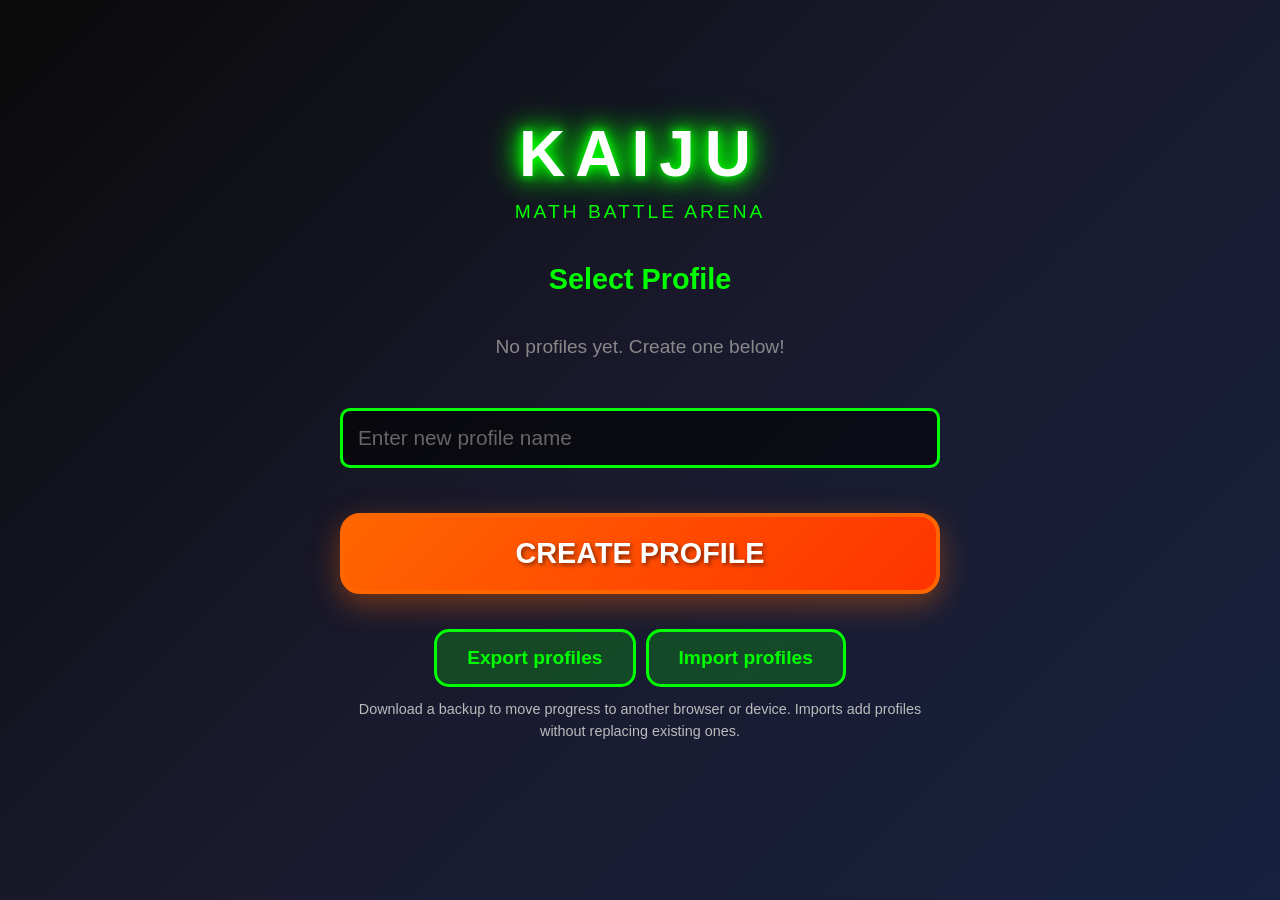
<file: index.html>
<!DOCTYPE html>
<html lang="en">
<head>
    <meta charset="UTF-8">
    <meta name="viewport" content="width=device-width, initial-scale=1.0, viewport-fit=cover">
    <title>KAIJU - Math Battle Arena</title>
    <link rel="stylesheet" href="css/styles.css">
    <link rel="stylesheet" href="css/enhancements.css">
</head>
<body>
    <div id="storage-notice" role="status" hidden></div>
    <!-- Profile Selection Screen -->
    <div id="profile-screen" class="screen active">
        <div class="profile-select-container">
            <h1 class="game-title">KAIJU</h1>
            <p class="subtitle" data-i18n="subtitle">MATH BATTLE ARENA</p>

            <div class="profile-selection">
                <h2 data-i18n="selectProfile">Select Profile</h2>
                <div id="profile-list" class="profile-list"></div>
                <div class="new-profile-section">
                    <input type="text" aria-label="New profile name" id="new-profile-name" placeholder="Enter new profile name" data-i18n-placeholder="newProfileName" maxlength="20" />
                    <button id="create-profile-btn" class="action-btn" data-i18n="createProfile">CREATE PROFILE</button>
                </div>
                <div class="profile-backup-actions">
                    <button id="export-profiles-btn" class="secondary-btn" data-i18n="exportProfiles">Export profiles</button>
                    <button id="import-profiles-btn" class="secondary-btn" data-i18n="importProfiles">Import profiles</button>
                    <input id="import-profiles-file" type="file" accept=".json,application/json" hidden>
                </div>
                <p class="profile-backup-help" data-i18n="backupHelp">Download a backup to move your progress to another browser or device. Imported profiles are added without replacing existing ones.</p>
                <p id="profile-backup-status" role="status"></p>
            </div>
        </div>
    </div>

    <!-- Start Screen -->
    <div id="start-screen" class="screen">
        <!-- Top Bar with Profile and Language -->
        <div class="home-toolbar">
            <button id="change-profile-btn" data-i18n="changeProfile" style="background: #00ff00; color: #000; border: none; padding: 8px 15px; border-radius: 5px; font-weight: bold; cursor: pointer; font-size: 0.9rem;">
                👤 CHANGE PROFILE
            </button>
            <select aria-label="Language" id="language-select" style="padding: 8px; border-radius: 5px; font-weight: bold; font-size: 0.9rem;">
                <option value="en">🇬🇧 EN</option>
                <option value="nl">🇳🇱 NL</option>
                <option value="de">🇩🇪 DE</option>
                <option value="vi">🇻🇳 VI</option>
            </select>
        </div>

        <div class="logo-container">
            <h1 class="game-title">KAIJU</h1>
            <p class="subtitle" data-i18n="subtitle">MATH BATTLE ARENA</p>
        </div>


        <div class="kaiju-image">
            <div class="gigarex-sprite" id="start-gigarex"></div>
            <div class="evolution-stage" id="evolution-stage">BABY GIGAREX</div>

            <!-- Monster Stats Below Image -->
            <div class="home-player-card">
                <div style="display: flex; justify-content: space-around; gap: 15px; flex-wrap: wrap;">
                    <div style="text-align: center;">
                        <div style="color: #aaa; font-size: 0.85rem;" data-i18n="uiLevel">LEVEL</div>
                        <div style="color: #fff; font-size: 1.3rem; font-weight: bold;" id="player-level">1</div>
                    </div>
                    <div style="text-align: center;">
                        <div style="color: #aaa; font-size: 0.85rem;" data-i18n="uiMaxDmg">⚔️ MAX DMG</div>
                        <div style="color: #ff6600; font-size: 1.3rem; font-weight: bold;" id="player-power">~50</div>
                    </div>
                    <div style="text-align: center;">
                        <div style="color: #aaa; font-size: 0.85rem;" data-i18n="uiMaxHp">❤️ MAX HP</div>
                        <div style="color: #ff0000; font-size: 1.3rem; font-weight: bold;" id="player-hp-display">100</div>
                    </div>
                </div>
                <!-- XP Progress Bar -->
                <div style="margin-top: 12px; padding-top: 12px; border-top: 1px solid #333;">
                    <div style="background: rgba(0, 0, 0, 0.5); border-radius: 10px; overflow: hidden; height: 20px; position: relative; border: 2px solid #333;">
                        <div class="level-fill" id="level-fill" style="height: 100%; background: linear-gradient(90deg, #00ff00, #00aa00); transition: width 0.3s ease;"></div>
                    </div>
                    <div style="color: #ffaa00; font-size: 0.9rem; text-align: center; margin-top: 5px;">
                        <span id="current-xp">0</span> / <span id="needed-xp">100</span> XP
                    </div>
                    <div style="color: #888; font-size: 0.75rem; text-align: center; margin-top: 3px;">
                        <span data-i18n="totalXp">Total XP:</span> <span id="total-xp">0</span>
                    </div>
                </div>

                <!-- Upgrade System -->
                <div class="upgrade-section" id="upgrade-section" style="display: none; margin-top: 15px; padding-top: 15px; border-top: 1px solid #333;">
                    <div style="text-align: center; margin-bottom: 10px;">
                        <h3 style="color: #00ff00; margin: 0; font-size: 1.1rem;" data-i18n="upgradesTitle">⚡ UPGRADES ⚡</h3>
                        <div style="color: #ffaa00; font-size: 0.95rem; font-weight: bold; margin-top: 5px;">
                            <span id="upgrade-points">0</span> <span data-i18n="pointsAvailable">Points Available</span>
                        </div>
                    </div>
                    <div style="display: grid; grid-template-columns: 1fr 1fr; gap: 10px;">
                        <div style="background: rgba(255, 0, 0, 0.1); border: 2px solid #ff0000; border-radius: 8px; padding: 10px; text-align: center;">
                            <div style="color: #ff0000; font-weight: bold; margin-bottom: 5px;" data-i18n="uiMaxHp">❤️ MAX HP</div>
                            <div style="color: #aaa; font-size: 0.85rem;"><span data-i18n="levelColon">Level:</span> <span id="hp-level">0</span></div>
                            <div style="color: #fff; font-size: 0.9rem; margin: 5px 0;">+<span id="hp-bonus">0</span> HP</div>
                            <button class="upgrade-btn" id="upgrade-hp-btn" data-i18n="upgradeHpBtn" style="background: #ff0000; color: #fff; border: none; padding: 8px 12px; font-size: 0.85rem; font-weight: bold; border-radius: 5px; cursor: pointer; width: 100%;">UPGRADE (+20 HP)</button>
                        </div>
                        <div style="background: rgba(255, 102, 0, 0.1); border: 2px solid #ff6600; border-radius: 8px; padding: 10px; text-align: center;">
                            <div style="color: #ff6600; font-weight: bold; margin-bottom: 5px;" data-i18n="uiPower">⚔️ POWER</div>
                            <div style="color: #aaa; font-size: 0.85rem;"><span data-i18n="levelColon">Level:</span> <span id="power-level">0</span></div>
                            <div style="color: #fff; font-size: 0.9rem; margin: 5px 0;">+<span id="power-bonus">0</span>% DMG</div>
                            <button class="upgrade-btn" id="upgrade-power-btn" data-i18n="upgradePowerBtn" style="background: #ff6600; color: #fff; border: none; padding: 8px 12px; font-size: 0.85rem; font-weight: bold; border-radius: 5px; cursor: pointer; width: 100%;">UPGRADE (+15% DMG)</button>
                        </div>
                    </div>
                </div>
            </div>
        </div>

        <button id="start-battle-btn" class="action-btn" data-i18n="startBattle">START BATTLE!</button>

        <!-- Phase 2: Menu Buttons -->
        <div class="menu-buttons">
            <button id="stats-btn" class="secondary-btn" data-i18n="statsBtn">📊 STATS</button>
            <button id="pokedex-btn" class="secondary-btn" data-i18n="collectionBtn">🦖 COLLECTION</button>
            <button id="manual-btn" class="secondary-btn" data-i18n="manualBtn">📖 MANUAL</button>
            <button id="modes-btn" class="secondary-btn" data-i18n="modesBtn">🎮 MODES</button>
        </div>
    </div>

    <!-- Battle Intro Screen -->
    <div id="battle-intro-screen" class="screen">
        <div class="intro-container">
            <h1 class="intro-title" data-i18n="wildKaijuAppears">A WILD KAIJU APPEARS!</h1>
            <div class="enemy-intro">
                <div class="kaiju-sprite enemy large" id="intro-enemy-sprite"></div>
                <div class="enemy-intro-name" id="intro-enemy-name">SKYTALON</div>
                <div class="enemy-stats">
                    <div class="enemy-stat">
                        <span class="stat-label" data-i18n="hpColon">HP:</span>
                        <span id="intro-enemy-hp">100</span>
                    </div>
                    <div class="enemy-stat">
                        <span class="stat-label" data-i18n="levelCapsColon">LEVEL:</span>
                        <span id="intro-enemy-level">5</span>
                    </div>
                    <div class="enemy-stat">
                        <span class="stat-label" data-i18n="attackColon">⚔️ ATTACK:</span>
                        <span id="intro-enemy-attack">~30</span>
                    </div>
                </div>
                <!-- Campaign Question Info (hidden for normal battles) -->
                <div id="campaign-question-info" style="display: none; margin-top: 20px; padding: 15px; background: rgba(255, 0, 255, 0.1); border: 2px solid #ff00ff; border-radius: 10px;">
                    <div style="color: #ff00ff; font-weight: bold; font-size: 1.1rem; margin-bottom: 10px; text-align: center;" data-i18n="battleParams">📋 BATTLE PARAMETERS</div>
                    <div style="color: #fff; font-size: 0.95rem; line-height: 1.6;">
                        <div><strong data-i18n="operationColon">Operation:</strong> <span id="campaign-operation">Multiplication</span></div>
                        <div><strong data-i18n="tablesColon">Tables:</strong> <span id="campaign-tables">1×, 2×, 3×</span></div>
                    </div>
                </div>
            </div>
            <button class="action-btn" id="begin-battle-btn" data-i18n="beginBattle">BEGIN BATTLE!</button>
        </div>
    </div>

    <!-- Battle Screen -->
    <div id="battle-screen" class="screen">
        <div class="battle-arena">
            <div class="player-kaiju">
                <div class="kaiju-name">GIGAREX</div>
                <div class="hp-display">
                    <div class="hp-label" data-i18n="hpLabel">HP</div>
                    <div class="hp-bar-container">
                        <div class="hp-bar player-hp">
                            <div class="hp-fill" id="player-hp-fill"></div>
                        </div>
                        <div class="hp-text"><span id="player-hp">100</span> / <span id="player-max-hp">100</span></div>
                    </div>
                </div>
                <div class="stat-display" style="display: flex; justify-content: center; gap: 15px; margin-top: 5px; font-size: 0.9rem;">
                    <div style="color: #ff6600;">⚔️ <span id="battle-player-power">+0%</span></div>
                    <div style="color: #00ff00;">Lvl <span id="battle-player-level">1</span></div>
                </div>
                <div class="kaiju-sprite gigarex battle-sprite" id="player-sprite"></div>
            </div>

            <div class="enemy-kaiju">
                <div class="kaiju-name" id="enemy-name">SKYTALON</div>
                <div class="hp-display">
                    <div class="hp-label" data-i18n="hpLabel">HP</div>
                    <div class="hp-bar-container">
                        <div class="hp-bar enemy-hp">
                            <div class="hp-fill" id="enemy-hp-fill"></div>
                        </div>
                        <div class="hp-text"><span id="enemy-hp">100</span> / <span id="enemy-max-hp">100</span></div>
                    </div>
                </div>
                <div class="stat-display" style="display: flex; justify-content: center; gap: 15px; margin-top: 5px; font-size: 0.9rem;">
                    <div style="color: #ff6600;">⚔️ <span id="battle-enemy-power">×1.0</span></div>
                    <div style="color: #ffaa00;">Lvl <span id="battle-enemy-level">1</span></div>
                </div>
                <div class="kaiju-sprite enemy battle-sprite" id="enemy-sprite"></div>
            </div>
        </div>

        <div class="battle-message" id="battle-message"></div>
        <div class="damage-number" id="damage-number"></div>
        <div class="combo-display" id="combo-display"></div>

        <!-- Phase 2: Power-up Active Indicator -->
        <div id="powerup-indicator" style="display: none;"></div>

        <!-- Atomic Breath Charge Bar -->
        <div id="atomic-breath-bar" style="
            position: absolute;
            top: 10%;
            left: 50%;
            transform: translateX(-50%);
            width: 300px;
            background: rgba(0, 0, 0, 0.8);
            border: 3px solid #00ff00;
            border-radius: 20px;
            padding: 12px;
            display: none;
            z-index: 100;
        ">
            <div style="color: #00ff00; font-weight: bold; font-size: 0.9rem; text-align: center; margin-bottom: 8px;" data-i18n="atomicBreathCharging">
                ⚡ ATOMIC BREATH CHARGING ⚡
            </div>
            <div style="
                background: rgba(0, 0, 0, 0.5);
                border-radius: 10px;
                overflow: hidden;
                height: 20px;
                position: relative;
                border: 2px solid #333;
            ">
                <div id="atomic-breath-fill" style="
                    height: 100%;
                    background: linear-gradient(90deg, #00ff00, #00ffaa);
                    width: 0%;
                    transition: width 0.3s ease;
                    box-shadow: 0 0 10px #00ff00;
                "></div>
            </div>
            <div style="color: #ffaa00; font-size: 0.8rem; text-align: center; margin-top: 5px;">
                <span id="atomic-breath-count">0</span> / 5 <span data-i18n="superFastAnswers">Super Fast Answers</span>
            </div>
        </div>

        <div class="battle-ui">
            <div class="question-container">
                <div class="timer-bar">
                    <div class="timer-fill" id="timer-fill"></div>
                    <div class="timer-text"><span id="timer-seconds">10</span>s</div>
                </div>
                <div class="question" id="question">? × ? = ?</div>
            </div>

            <div class="answer-input-section">
                <div class="current-answer-display">
                    <span class="answer-label" data-i18n="yourAnswer">YOUR ANSWER:</span>
                    <span class="current-answer" id="current-answer">?</span>
                </div>

                <div class="answer-grid">
                    <button class="answer-btn" data-answer="1">1</button>
                    <button class="answer-btn" data-answer="2">2</button>
                    <button class="answer-btn" data-answer="3">3</button>
                    <button class="answer-btn" data-answer="4">4</button>
                    <button class="answer-btn" data-answer="5">5</button>
                    <button class="answer-btn" data-answer="6">6</button>
                    <button class="answer-btn" data-answer="7">7</button>
                    <button class="answer-btn" data-answer="8">8</button>
                    <button class="answer-btn" data-answer="9">9</button>
                    <button aria-label="Delete last digit" class="answer-btn clear-btn" id="clear-btn">⌫</button>
                    <button class="answer-btn" data-answer="0">0</button>
                    <button class="answer-btn submit-btn" id="submit-btn" data-i18n="attackBtn">ATTACK!</button>
                </div>

                <button class="special-attack-btn" id="special-attack-btn" data-i18n="specialAttack" style="display: none;">
                    ⚡ SPECIAL ATTACK! ⚡
                </button>
            </div>
        </div>
    </div>

    <!-- Results Screen -->
    <div id="results-screen" class="screen">
        <div class="results-container">
            <h1 class="results-title" id="victory-title">VICTORY!</h1>

            <div class="battle-result-scene">
                <div style="display: flex; justify-content: space-around; align-items: center; gap: 30px; flex-wrap: wrap;">
                    <div style="text-align: center;">
                        <div class="kaiju-sprite gigarex victory" id="result-sprite"></div>
                        <div style="color: #00ff00; font-weight: bold; margin-top: 10px; font-size: 1.1rem;" data-i18n="youLabel">YOU</div>
                    </div>
                    <div style="color: #ffaa00; font-size: 3rem; font-weight: bold;">VS</div>
                    <div style="text-align: center;">
                        <div class="kaiju-sprite enemy" id="result-enemy-sprite"></div>
                        <div style="color: #ff6600; font-weight: bold; margin-top: 10px; font-size: 1.1rem;" id="result-enemy-name">ENEMY</div>
                    </div>
                </div>
                <div class="result-message" id="result-message" style="margin-top: 20px;">You defeated the enemy!</div>
            </div>

            <div class="stats-container">
                <div class="stat-item">
                    <div class="stat-label" data-i18n="damageDealt">Damage Dealt</div>
                    <div class="stat-value" id="final-score">0</div>
                </div>
                <div class="stat-item">
                    <div class="stat-label" data-i18n="attacksLabel">Attacks</div>
                    <div class="stat-value"><span id="correct-attacks">0</span>/<span id="total-attacks">0</span></div>
                </div>
                <div class="stat-item">
                    <div class="stat-label" data-i18n="accuracy">Accuracy</div>
                    <div class="stat-value" id="accuracy">0%</div>
                </div>
                <div class="stat-item">
                    <div class="stat-label" data-i18n="speed">Avg Speed</div>
                    <div class="stat-value" id="avg-speed">0s</div>
                </div>
            </div>

            <!-- Rank removed per user request -->

            <div class="progression-section">
                <div class="xp-gained">
                    <div class="xp-label" data-i18n="xpGainedLabel">XP GAINED:</div>
                    <div class="xp-value" id="xp-gained">+0</div>
                </div>
                <div class="level-up-message" id="level-up-message"></div>
            </div>

            <button class="action-btn" id="play-again-btn" data-i18n="nextBattle">NEXT BATTLE!</button>
        </div>
    </div>

    <!-- Battle History Screen -->
    <div id="history-screen" class="screen">
        <div class="history-container">
            <h1 class="history-title" data-i18n="battleHistoryTitle">BATTLE HISTORY</h1>
            <div id="history-list" class="history-list"></div>
            <button class="action-btn" id="back-from-history-btn" data-i18n="backBtn">BACK</button>
        </div>
    </div>

    <!-- Battle Detail Screen -->
    <div id="battle-detail-screen" class="screen">
        <div class="battle-detail-container">
            <h1 class="detail-title" data-i18n="battleDetailsTitle">BATTLE DETAILS</h1>
            <div id="battle-detail-content"></div>
            <button class="action-btn" id="back-to-history-btn" data-i18n="backToHistory">BACK TO HISTORY</button>
        </div>
    </div>

    <!-- Utilities (load first to avoid dependency issues) -->
    <script src="js/utils/storage-utils.js"></script>
    <script src="js/utils/array-utils.js"></script>
    <script src="js/utils/question-generator.js"></script>
    <script src="js/utils/keyboard-handler.js"></script>
    <script src="js/utils/ui-components.js"></script>

    <!-- Core Systems -->
    <script src="js/core/translations.js"></script>
    <script src="js/core/menu-translations.js"></script>
    <script src="js/core/sounds.js"></script>

    <!-- Game Features -->
    <script src="js/features/achievements.js"></script>
    <script src="js/features/analytics.js"></script>
    <script src="js/features/hints.js"></script>
    <script src="js/features/game-modes.js"></script>
    <script src="js/features/powerups.js"></script>

    <!-- UI Components -->
    <script src="js/ui/visual-aids.js"></script>
    <script src="js/ui/stats-screen.js"></script>
    <script src="js/ui/recommendations-widget.js"></script>
    <script src="js/ui/enemy-pokedex.js"></script>
    <script src="js/ui/practice-ui.js"></script>
    <script src="js/ui/challenge-ui.js"></script>

    <!-- Core Game Engine (must load after all systems) -->
    <script src="js/core/game.js"></script>

    <script src="js/ui/profile-backup.js"></script>

    <!-- Integration Layer (must load last) -->
    <script src="js/ui/game-integration.js"></script>
</body>
</html>
</file>
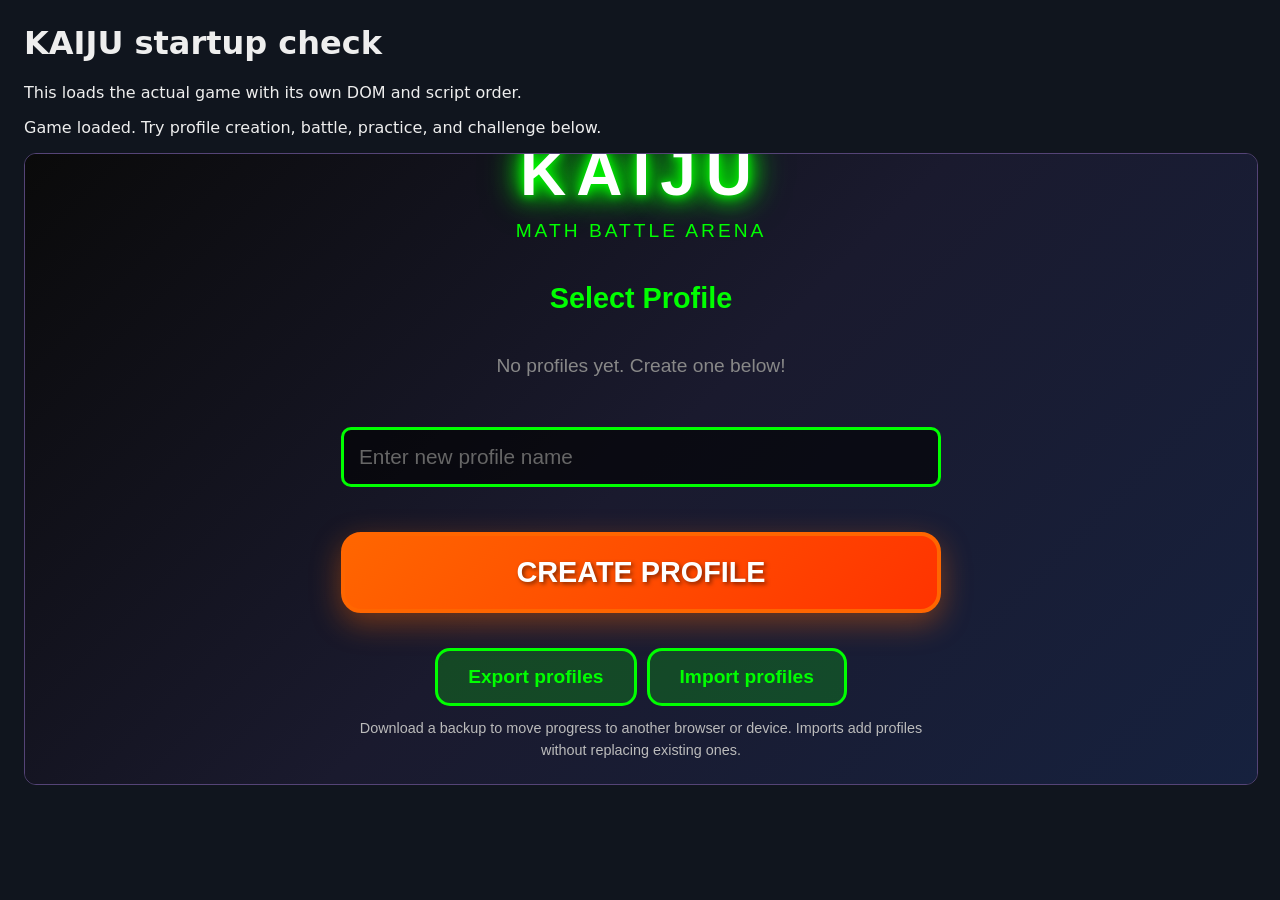
<file: test-load.html>
<!DOCTYPE html>
<html lang="en">
<head>
    <meta charset="UTF-8">
    <meta name="viewport" content="width=device-width, initial-scale=1">
    <title>KAIJU — Startup Check</title>
    <style>
        body { font: 16px system-ui; margin: 24px; background: #10151e; color: #eee; }
        iframe { width: 100%; height: 70vh; border: 1px solid #547; border-radius: 12px; }
        .error { color: #ffaaaa; }
    </style>
</head>
<body>
    <h1>KAIJU startup check</h1>
    <p>This loads the actual game with its own DOM and script order.</p>
    <p id="status" role="status">Loading…</p>
    <ul id="errors" class="error"></ul>
    <iframe id="game" title="Kaiju game preview"></iframe>
    <script>
        const frame = document.getElementById('game');
        const status = document.getElementById('status');
        const errors = document.getElementById('errors');
        function reportError(message) {
            const item = document.createElement('li');
            item.textContent = message;
            errors.appendChild(item);
            status.textContent = 'Startup failed — see errors below.';
        }
        window.addEventListener('message', event => {
            if (event.source === frame.contentWindow && event.data?.type === 'kaiju-startup-error') {
                reportError(event.data.message);
            }
        });
        frame.addEventListener('load', () => {
            if (!frame.contentDocument?.getElementById('profile-screen')) return;
            const active = frame.contentDocument.querySelector('.screen.active');
            if (!active) reportError('No active game screen.');
            if (!errors.children.length) status.textContent = 'Game loaded. Try profile creation, battle, practice, and challenge below.';
        });
        fetch('index.html').then(response => {
            if (!response.ok) throw new Error('Could not load index.html.');
            return response.text();
        }).then(html => {
            // Capture startup errors before any production scripts execute.
            const capture = `<script>
                function report(message) {
                    parent.postMessage({type: 'kaiju-startup-error', message: String(message)}, '*');
                }
                window.addEventListener('error', event => report(event.message || 'Asset failed to load'), true);
                window.addEventListener('unhandledrejection', event => report(event.reason));
            <\/script>`;
            frame.srcdoc = html.replace('<head>', '<head>' + capture);
        }).catch(error => reportError(error.message + ' Serve this folder over HTTP to run diagnostics.'));
    </script>
</body>
</html>
</file>
<file: css/styles.css>
* {
    margin: 0;
    padding: 0;
    box-sizing: border-box;
    -webkit-tap-highlight-color: transparent;
}

body {
    font-family: 'Arial Black', Arial, sans-serif;
    background: linear-gradient(135deg, #0a0a0a 0%, #1a1a2e 50%, #16213e 100%);
    color: #fff;
    overflow-y: auto;
    overflow-x: hidden;
    min-height: 100vh;
    user-select: none;
    -webkit-user-select: none;
}

/* Screens */
.screen {
    display: none;
    width: 100%;
    height: 100vh;
    overflow-y: auto;
    -webkit-overflow-scrolling: touch;
}

.screen.active {
    display: flex;
    flex-direction: column;
    align-items: center;
    justify-content: center;
    animation: fadeIn 0.5s ease;
}

@keyframes fadeIn {
    from { opacity: 0; }
    to { opacity: 1; }
}

/* Start Screen */
#start-screen {
    padding: 20px;
    justify-content: flex-start;
    gap: 12px;
}

.profile-backup-actions {
    display: flex;
    justify-content: center;
    flex-wrap: wrap;
    gap: 10px;
    margin-top: 20px;
}

.profile-backup-help, #profile-backup-status {
    font-family: Arial, sans-serif;
    font-size: 0.9rem;
    line-height: 1.5;
    margin-top: 12px;
    color: #bbb;
}

#storage-notice:not([hidden]) {
    position: fixed;
    bottom: 12px;
    left: 50%;
    transform: translateX(-50%);
    z-index: 20000;
    width: min(90%, 550px);
    padding: 12px 16px;
    background: #35240c;
    color: #ffdda0;
    border: 1px solid #b78335;
    border-radius: 10px;
    font: 0.95rem/1.4 Arial, sans-serif;
}

.modal-overlay {
    position: fixed;
    inset: 0;
    z-index: 10000;
    display: flex;
    overflow-y: auto;
    background: rgba(0, 0, 0, 0.95);
    padding: 20px;
}

.modal-panel {
    width: 100%;
    max-width: var(--modal-width, 700px);
    max-height: var(--modal-height, 90vh);
    margin: auto;
    padding: clamp(16px, 4vw, 30px);
    overflow-y: auto;
    background: linear-gradient(135deg, #1a1a1a, #2a2a2a);
    border: 2px solid var(--modal-color, #00ff00);
    border-radius: 16px;
}

.dialog-actions { display: flex; flex-wrap: wrap; gap: 12px; margin-top: 20px; }
.dialog-actions button { padding: 12px 20px; min-height: 44px; cursor: pointer; }

.mode-choices { display: grid; gap: 12px; margin: 20px 0; }
.mode-choices .mode-card {
    display: grid;
    gap: 8px;
    width: 100%;
    padding: 20px;
    text-align: left;
    font: 1rem/1.4 Arial, sans-serif;
    color: #ccc;
    background: #18251d;
    border: 1px solid #31533e;
    border-radius: 12px;
    cursor: pointer;
}
.mode-title { color: #00ff00; font-size: 1.25rem; font-weight: bold; }
.operation-choice-btn, .challenge-operation-btn {
    min-width: 0;
    overflow-wrap: anywhere;
    padding: 12px 8px !important;
    font-size: clamp(0.8rem, 3vw, 1.1rem) !important;
}

.dialog-close { min-height: 44px; padding: 12px 25px; cursor: pointer; }
.manual-section { margin: 24px 0; font: 1rem/1.6 Arial, sans-serif; }
.manual-section h2 { color: #ffaa00; font-size: 1.2rem; margin-bottom: 8px; }

.practice-ui-overlay > div:first-of-type, .challenge-ui-overlay > div:first-of-type {
    padding-top: 45px;
}

#start-screen > * {
    flex-shrink: 0;
}

.home-toolbar {
    display: flex;
    justify-content: space-between;
    align-items: center;
    gap: 12px;
    width: 100%;
    max-width: 480px;
    padding-bottom: 12px;
    border-bottom: 1px solid #31533e;
}

#start-screen .logo-container {
    margin-bottom: 0;
    animation: none;
}

#start-screen .game-title {
    font-size: clamp(2rem, 6vw, 3rem);
    margin-bottom: 4px;
}

#start-screen .subtitle {
    font-size: 0.85rem;
}

#start-screen .kaiju-image {
    margin: 4px 0;
    width: 100%;
    max-width: 480px;
}

.home-player-card {
    margin-top: 12px;
    padding: 14px;
    background: rgba(0, 0, 0, 0.3);
    border: 1px solid #31533e;
    border-radius: 12px;
}

#start-screen .menu-buttons {
    display: grid;
    grid-template-columns: repeat(2, minmax(0, 1fr));
    gap: 8px;
    width: 100%;
    max-width: 480px;
    margin: 0;
}

#start-screen #start-battle-btn {
    width: 100%;
    max-width: 480px;
    margin-top: 0;
    padding: 14px 24px;
    font-size: 1.3rem;
}

#start-screen .secondary-btn {
    min-height: 44px;
    padding: 10px 12px;
    margin: 0;
    font-size: 1rem;
    border: 1px solid #31533e;
    background: rgba(0, 255, 0, 0.07);
}

button:focus-visible, select:focus-visible, input:focus-visible {
    outline: 3px solid #fff;
    outline-offset: 3px;
}

.answer-btn:disabled {
    opacity: 0.5;
    cursor: default;
}

.logo-container {
    text-align: center;
    margin-bottom: 30px;
    animation: glow 2s ease-in-out infinite;
}

.game-title {
    font-size: 4rem;
    letter-spacing: 10px;
    text-shadow:
        0 0 10px #00ff00,
        0 0 20px #00ff00,
        0 0 30px #00ff00,
        0 0 40px #00aa00;
    margin-bottom: 10px;
}

.subtitle {
    font-size: 1.2rem;
    color: #00ff00;
    letter-spacing: 3px;
}

@keyframes glow {
    0%, 100% { opacity: 1; }
    50% { opacity: 0.8; }
}

/* Profile Section */
.profile-section {
    width: 100%;
    max-width: 500px;
    margin: 20px auto;
    padding: 20px;
    background: rgba(0, 0, 0, 0.6);
    border: 3px solid #00ff00;
    border-radius: 15px;
}

.profile-stats {
    display: flex;
    flex-direction: column;
    gap: 15px;
}

.stat-row {
    display: flex;
    justify-content: space-between;
    font-size: 1.3rem;
    font-weight: bold;
}

.stat-row .stat-label {
    color: #00ff00;
}

.stat-row .stat-value {
    color: #fff;
}

.level-progress {
    margin-top: 10px;
}

.level-bar {
    width: 100%;
    height: 20px;
    background: #333;
    border-radius: 10px;
    overflow: hidden;
    border: 2px solid #00ff00;
    margin-bottom: 5px;
}

.level-fill {
    height: 100%;
    background: linear-gradient(90deg, #00ff00 0%, #00aa00 100%);
    transition: width 0.5s ease;
    box-shadow: 0 0 10px rgba(0, 255, 0, 0.6);
    width: 0%;
}

.level-text {
    text-align: center;
    color: #00ff00;
    font-size: 0.9rem;
}

/* Upgrade System */
.upgrade-section {
    margin-top: 20px;
    padding: 15px;
    background: rgba(0, 255, 0, 0.05);
    border: 2px solid #00ff00;
    border-radius: 10px;
}

.upgrade-header {
    text-align: center;
    margin-bottom: 15px;
}

.upgrade-grid {
    display: grid;
    grid-template-columns: 1fr 1fr;
    gap: 15px;
}

.upgrade-item {
    background: rgba(0, 0, 0, 0.5);
    border: 2px solid #00ff00;
    border-radius: 8px;
    padding: 10px;
    text-align: center;
}

.upgrade-name {
    font-size: 1.1rem;
    font-weight: bold;
    color: #00ff00;
    margin-bottom: 5px;
}

.upgrade-level {
    font-size: 0.9rem;
    color: #ffaa00;
    margin-bottom: 3px;
}

.upgrade-bonus {
    font-size: 1rem;
    color: #fff;
    font-weight: bold;
    margin-bottom: 8px;
}

.upgrade-btn {
    background: #00ff00;
    color: #000;
    border: none;
    padding: 8px 12px;
    font-size: 0.85rem;
    font-weight: bold;
    border-radius: 5px;
    cursor: pointer;
    width: 100%;
    transition: all 0.3s;
}

.upgrade-btn:hover {
    background: #00aa00;
    box-shadow: 0 0 15px rgba(0, 255, 0, 0.8);
}

.upgrade-btn:disabled {
    background: #555;
    color: #888;
    cursor: not-allowed;
}

.kaiju-image {
    margin: 20px 0;
    text-align: center;
}

.evolution-stage {
    margin-top: 15px;
    font-size: 1.2rem;
    font-weight: bold;
    color: #ff6600;
    text-shadow: 0 0 10px rgba(255, 102, 0, 0.6);
}

.gigarex-sprite {
    width: 200px;
    height: 200px;
    background-size: contain;
    background-position: center;
    background-repeat: no-repeat;
    border-radius: 20px;
    margin: 0 auto;
    position: relative;
    box-shadow: 0 10px 40px rgba(0, 255, 0, 0.3);
    animation: breathe 3s ease-in-out infinite;
    transition: transform 0.5s ease;
}

/* Evolution stages with background images - 22 stages (0-21) */
.gigarex-sprite.stage-0 { background-image: url('../images/gigarex-stage-0.png'); box-shadow: 0 10px 40px rgba(200, 200, 150, 0.3); }
.gigarex-sprite.stage-1 { background-image: url('../images/gigarex-stage-1.png'); box-shadow: 0 10px 40px rgba(150, 200, 100, 0.3); }
.gigarex-sprite.stage-2 { background-image: url('../images/gigarex-stage-2.png'); box-shadow: 0 10px 40px rgba(100, 200, 100, 0.4); }
.gigarex-sprite.stage-3 { background-image: url('../images/gigarex-stage-3.png'); box-shadow: 0 10px 40px rgba(100, 200, 100, 0.4); }
.gigarex-sprite.stage-4 { background-image: url('../images/gigarex-stage-4.png'); box-shadow: 0 10px 40px rgba(50, 180, 50, 0.5); }
.gigarex-sprite.stage-5 { background-image: url('../images/gigarex-stage-5.png'); box-shadow: 0 10px 40px rgba(0, 255, 0, 0.5); }
.gigarex-sprite.stage-6 { background-image: url('../images/gigarex-stage-6.png'); box-shadow: 0 10px 40px rgba(0, 255, 0, 0.5); border: 2px solid #00ff00; }
.gigarex-sprite.stage-7 { background-image: url('../images/gigarex-stage-7.png'); box-shadow: 0 10px 50px rgba(0, 255, 0, 0.6); border: 2px solid #00ff00; }
.gigarex-sprite.stage-8 { background-image: url('../images/gigarex-stage-8.png'); box-shadow: 0 10px 50px rgba(0, 255, 0, 0.7); border: 3px solid #00ff00; }
.gigarex-sprite.stage-9 { background-image: url('../images/gigarex-stage-9.png'); box-shadow: 0 10px 50px rgba(255, 102, 0, 0.7); border: 3px solid #ff6600; animation: burnPulse 2s ease-in-out infinite; }
.gigarex-sprite.stage-10 { background-image: url('../images/gigarex-stage-10.png'); box-shadow: 0 10px 50px rgba(0, 200, 255, 0.7); border: 3px solid #00ccff; animation: icePulse 2s ease-in-out infinite; }
.gigarex-sprite.stage-11 { background-image: url('../images/gigarex-stage-11.png'); box-shadow: 0 10px 60px rgba(139, 69, 19, 0.9); border: 4px solid #8b4513; animation: earthPulse 2s ease-in-out infinite; }
.gigarex-sprite.stage-12 { background-image: url('../images/gigarex-stage-12.png'); box-shadow: 0 10px 60px rgba(192, 192, 192, 0.8); border: 3px solid #c0c0c0; animation: mechPulse 1.8s ease-in-out infinite; }
.gigarex-sprite.stage-13 { background-image: url('../images/gigarex-stage-13.png'); box-shadow: 0 15px 60px rgba(192, 192, 192, 0.9); border: 4px solid #c0c0c0; animation: mechPulse 1.5s ease-in-out infinite; }
.gigarex-sprite.stage-14 { background-image: url('../images/gigarex-stage-14.png'); box-shadow: 0 15px 60px rgba(200, 200, 200, 0.9); border: 4px solid #c8c8c8; animation: mechPulse 1.2s ease-in-out infinite; }
.gigarex-sprite.stage-15 { background-image: url('../images/gigarex-stage-15.png'); box-shadow: 0 15px 70px rgba(255, 150, 255, 0.95); border: 5px solid #ff99ff; animation: megaGlow 1s ease-in-out infinite; }
.gigarex-sprite.stage-16 { background-image: url('../images/gigarex-stage-16.png'); box-shadow: 0 20px 80px rgba(255, 0, 255, 1); border: 5px solid #ff00ff; animation: ultraGlow 0.9s ease-in-out infinite; }
.gigarex-sprite.stage-17 { background-image: url('../images/gigarex-stage-17.png'); box-shadow: 0 20px 85px rgba(0, 255, 255, 1); border: 5px solid #00ffff; animation: atomicGlow 0.8s ease-in-out infinite; }
.gigarex-sprite.stage-18 { background-image: url('../images/gigarex-stage-18.png'); box-shadow: 0 25px 90px rgba(255, 100, 255, 1); border: 6px solid #ff66ff; animation: megaAtomicGlow 0.7s ease-in-out infinite; }
.gigarex-sprite.stage-19 { background-image: url('../images/gigarex-stage-19.png'); box-shadow: 0 25px 95px rgba(255, 150, 0, 1); border: 6px solid #ff9600; animation: ultraAtomicGlow 0.6s ease-in-out infinite; }
.gigarex-sprite.stage-20 { background-image: url('../images/gigarex-stage-20.png'); box-shadow: 0 30px 100px rgba(255, 255, 0, 1); border: 7px solid #ffff00; animation: ultimateGlow 0.5s ease-in-out infinite; }
.gigarex-sprite.stage-21 { background-image: url('../images/gigarex-stage-21.png'); box-shadow: 0 35px 120px rgba(255, 255, 255, 1); border: 8px solid #fff; animation: godTierGlow 0.4s ease-in-out infinite; }

@keyframes burnPulse {
    0%, 100% { box-shadow: 0 10px 50px rgba(255, 102, 0, 0.7); }
    50% { box-shadow: 0 10px 70px rgba(255, 102, 0, 1); }
}

@keyframes icePulse {
    0%, 100% { box-shadow: 0 10px 60px rgba(0, 200, 255, 0.8); }
    50% { box-shadow: 0 15px 80px rgba(0, 200, 255, 1); }
}

@keyframes kingGlow {
    0%, 100% { box-shadow: 0 15px 60px rgba(255, 215, 0, 0.9); }
    50% { box-shadow: 0 15px 90px rgba(255, 215, 0, 1); }
}

@keyframes godGlow {
    0%, 100% { box-shadow: 0 20px 80px rgba(255, 215, 0, 1); transform: scale(1); }
    50% { box-shadow: 0 25px 100px rgba(255, 215, 0, 1); transform: scale(1.02); }
}

@keyframes earthPulse {
    0%, 100% { box-shadow: 0 10px 60px rgba(139, 69, 19, 0.9); }
    50% { box-shadow: 0 15px 80px rgba(139, 69, 19, 1); }
}

@keyframes mechPulse {
    0%, 100% { box-shadow: 0 10px 60px rgba(192, 192, 192, 0.8); }
    50% { box-shadow: 0 15px 80px rgba(220, 220, 220, 1); }
}

@keyframes megaGlow {
    0%, 100% { box-shadow: 0 15px 70px rgba(255, 150, 255, 0.95); transform: scale(1); }
    50% { box-shadow: 0 20px 90px rgba(255, 150, 255, 1); transform: scale(1.02); }
}

@keyframes ultraGlow {
    0%, 100% { box-shadow: 0 20px 80px rgba(255, 0, 255, 1); transform: scale(1); }
    50% { box-shadow: 0 25px 100px rgba(255, 100, 255, 1); transform: scale(1.03); }
}

@keyframes atomicGlow {
    0%, 100% { box-shadow: 0 20px 85px rgba(0, 255, 255, 1); transform: scale(1) rotate(0deg); }
    50% { box-shadow: 0 30px 110px rgba(100, 255, 255, 1); transform: scale(1.03) rotate(2deg); }
}

@keyframes megaAtomicGlow {
    0%, 100% { box-shadow: 0 25px 90px rgba(255, 100, 255, 1); transform: scale(1) rotate(0deg); }
    50% { box-shadow: 0 35px 120px rgba(255, 150, 255, 1); transform: scale(1.04) rotate(-2deg); }
}

@keyframes ultraAtomicGlow {
    0%, 100% { box-shadow: 0 25px 95px rgba(255, 150, 0, 1); transform: scale(1); }
    50% { box-shadow: 0 40px 130px rgba(255, 200, 0, 1); transform: scale(1.05); }
}

@keyframes ultimateGlow {
    0%, 100% { box-shadow: 0 30px 100px rgba(255, 255, 0, 1); transform: scale(1) rotate(0deg); }
    50% { box-shadow: 0 50px 150px rgba(255, 255, 100, 1); transform: scale(1.06) rotate(3deg); }
}

@keyframes godTierGlow {
    0%, 100% { box-shadow: 0 35px 120px rgba(255, 255, 255, 1), 0 0 60px rgba(255, 0, 255, 0.8); transform: scale(1) rotate(0deg); }
    50% { box-shadow: 0 60px 180px rgba(255, 255, 255, 1), 0 0 100px rgba(0, 255, 255, 1); transform: scale(1.08) rotate(-3deg); }
}

@keyframes breathe {
    0%, 100% { transform: scale(1); }
    50% { transform: scale(1.05); }
}

/* Table Selection */
.table-selection {
    margin: 30px 0;
    text-align: center;
}

.table-selection h2 {
    font-size: 1.5rem;
    margin-bottom: 20px;
    color: #00ff00;
}

.table-grid {
    display: grid;
    grid-template-columns: repeat(5, 1fr);
    gap: 12px;
    max-width: 600px;
    margin: 0 auto 20px;
}

.table-btn {
    padding: 15px;
    font-size: 1.3rem;
    font-weight: bold;
    background: linear-gradient(135deg, #2a2a3e 0%, #1a1a2e 100%);
    border: 3px solid #444;
    border-radius: 12px;
    color: #fff;
    cursor: pointer;
    transition: all 0.3s ease;
    touch-action: manipulation;
}

.table-btn:active {
    transform: scale(0.95);
}

.table-btn.selected {
    background: linear-gradient(135deg, #00ff00 0%, #00aa00 100%);
    border-color: #00ff00;
    color: #000;
    box-shadow: 0 0 20px rgba(0, 255, 0, 0.6);
}

.select-all-btn {
    padding: 15px 30px;
    font-size: 1rem;
    font-weight: bold;
    background: #444;
    border: 2px solid #666;
    border-radius: 10px;
    color: #fff;
    cursor: pointer;
    transition: all 0.3s ease;
}

.select-all-btn:active {
    transform: scale(0.95);
}

/* Action Buttons */
.action-btn {
    padding: 20px 50px;
    font-size: 1.8rem;
    font-weight: bold;
    background: linear-gradient(135deg, #ff6600 0%, #ff3300 100%);
    border: 4px solid #ff6600;
    border-radius: 20px;
    color: #fff;
    cursor: pointer;
    transition: all 0.3s ease;
    text-shadow: 2px 2px 4px rgba(0,0,0,0.5);
    box-shadow: 0 10px 30px rgba(255, 102, 0, 0.4);
    margin-top: 30px;
}

.action-btn:active {
    transform: scale(0.95);
}

.action-btn.disabled {
    background: #333;
    border-color: #555;
    color: #666;
    cursor: not-allowed;
    box-shadow: none;
}

/* Battle Intro Screen */
#battle-intro-screen {
    padding: 20px;
    background: linear-gradient(135deg, #1a1a2e 0%, #0a0a0a 100%);
}

.intro-container {
    text-align: center;
    max-width: 600px;
}

.intro-title {
    font-size: 2.5rem;
    color: #ff0000;
    text-shadow: 0 0 30px rgba(255, 0, 0, 0.8);
    margin-bottom: 40px;
    animation: flashWarning 1s ease-in-out infinite;
}

@keyframes flashWarning {
    0%, 100% { opacity: 1; }
    50% { opacity: 0.7; }
}

.enemy-intro {
    margin: 40px 0;
}

.kaiju-sprite.large {
    width: 250px;
    height: 250px;
    margin: 0 auto 20px;
}

.enemy-emoji, .battle-emoji {
    font-size: 150px;
    position: absolute;
    top: 50%;
    left: 50%;
    transform: translate(-50%, -50%);
}

.battle-emoji {
    font-size: 80px;
}

.enemy-intro-name {
    font-size: 2.5rem;
    font-weight: bold;
    color: #ff6600;
    margin-bottom: 20px;
    text-shadow: 0 0 20px rgba(255, 102, 0, 0.6);
}

.enemy-stats {
    display: flex;
    justify-content: center;
    gap: 40px;
    margin-top: 20px;
}

.enemy-stat {
    font-size: 1.5rem;
    font-weight: bold;
}

/* Battle Screen */
#battle-screen {
    padding: 0;
    justify-content: flex-start;
    background: linear-gradient(135deg, #0f0f1e 0%, #1a1a2e 100%);
    overflow-y: auto;
    -webkit-overflow-scrolling: touch;
    height: 100vh;
}

/* Disable scrolling on tablets - everything must fit */
@media (max-width: 1024px) {
    #battle-screen {
        overflow-y: hidden !important;
        overflow-x: hidden !important;
    }
}

/* Battle Arena */
.battle-arena {
    display: grid;
    grid-template-columns: 1fr 1fr;
    gap: 20px;
    width: 100%;
    padding: 20px;
    background: rgba(0, 0, 0, 0.3);
    border-bottom: 2px solid #333;
}

.player-kaiju, .enemy-kaiju {
    display: flex;
    flex-direction: column;
    align-items: center;
    gap: 10px;
}

.kaiju-name {
    font-size: 1.2rem;
    font-weight: bold;
    color: #fff;
    text-shadow: 0 2px 4px rgba(0, 0, 0, 0.8);
    margin-bottom: 5px;
}

/* HP Display */
.hp-display {
    width: 100%;
    max-width: 200px;
}

.hp-label {
    font-size: 0.9rem;
    color: #00ff00;
    font-weight: bold;
    margin-bottom: 5px;
}

.hp-bar-container {
    position: relative;
}

.hp-bar {
    width: 100%;
    height: 25px;
    background: #1a1a1a;
    border-radius: 12px;
    overflow: hidden;
    border: 3px solid #333;
    position: relative;
}

.player-hp {
    border-color: #00ff00;
}

.enemy-hp {
    border-color: #ff0000;
}

.hp-fill {
    height: 100%;
    transition: width 0.5s ease;
    position: relative;
    z-index: 1;
}

.player-hp .hp-fill {
    background: linear-gradient(90deg, #00ff00 0%, #00aa00 100%);
    box-shadow: 0 0 15px rgba(0, 255, 0, 0.8);
}

.enemy-hp .hp-fill {
    background: linear-gradient(90deg, #ff0000 0%, #aa0000 100%);
    box-shadow: 0 0 15px rgba(255, 0, 0, 0.8);
}

.hp-text {
    position: absolute;
    top: 0;
    left: 0;
    right: 0;
    bottom: 0;
    display: flex;
    align-items: center;
    justify-content: center;
    font-size: 0.9rem;
    font-weight: bold;
    color: #fff;
    text-shadow: 1px 1px 2px rgba(0, 0, 0, 0.9);
    z-index: 2;
    pointer-events: none;
}

.kaiju-sprite {
    width: 150px;
    height: 150px;
    border-radius: 15px;
    position: relative;
    transition: all 0.3s ease;
    display: flex;
    align-items: center;
    justify-content: center;
}

.kaiju-sprite.battle-sprite {
    width: 120px;
    height: 120px;
}

.kaiju-sprite.gigarex {
    background-size: contain;
    background-position: center;
    background-repeat: no-repeat;
    box-shadow: 0 5px 20px rgba(0, 255, 0, 0.4);
}

/* Battle sprite stages - apply same images as main sprites */
.battle-sprite.stage-0 { background-image: url('../images/gigarex-stage-0.png'); }
.battle-sprite.stage-1 { background-image: url('../images/gigarex-stage-1.png'); }
.battle-sprite.stage-2 { background-image: url('../images/gigarex-stage-2.png'); }
.battle-sprite.stage-3 { background-image: url('../images/gigarex-stage-3.png'); }
.battle-sprite.stage-4 { background-image: url('../images/gigarex-stage-4.png'); }
.battle-sprite.stage-5 { background-image: url('../images/gigarex-stage-5.png'); }
.battle-sprite.stage-6 { background-image: url('../images/gigarex-stage-6.png'); }
.battle-sprite.stage-7 { background-image: url('../images/gigarex-stage-7.png'); }
.battle-sprite.stage-8 { background-image: url('../images/gigarex-stage-8.png'); }
.battle-sprite.stage-9 { background-image: url('../images/gigarex-stage-9.png'); border: 2px solid #ff6600; }
.battle-sprite.stage-10 { background-image: url('../images/gigarex-stage-10.png'); border: 2px solid #ff6600; }
.battle-sprite.stage-11 { background-image: url('../images/gigarex-stage-11.png'); border: 2px solid #ff6600; }
.battle-sprite.stage-12 { background-image: url('../images/gigarex-stage-12.png'); border: 2px solid #00ccff; }
.battle-sprite.stage-13 { background-image: url('../images/gigarex-stage-13.png'); border: 3px solid #00ccff; }
.battle-sprite.stage-14 { background-image: url('../images/gigarex-stage-14.png'); border: 3px solid #cc66ff; }
.battle-sprite.stage-15 { background-image: url('../images/gigarex-stage-15.png'); border: 3px solid #ff99ff; }
.battle-sprite.stage-16 { background-image: url('../images/gigarex-stage-16.png'); border: 4px solid #ffd700; }

.kaiju-sprite.enemy {
    background: linear-gradient(135deg, #5f1a1a 0%, #3f0a0a 100%);
    box-shadow: 0 5px 20px rgba(255, 0, 0, 0.4);
}

.kaiju-sprite.attack {
    animation: attackShake 0.5s ease;
}

@keyframes attackShake {
    0%, 100% { transform: translateX(0); }
    25% { transform: translateX(-15px) scale(1.15); }
    75% { transform: translateX(15px) scale(1.15); }
}

/* Battle Message */
.battle-message {
    position: absolute;
    top: 35%;
    left: 50%;
    transform: translate(-50%, -50%) scale(0);
    font-size: 1.8rem;
    font-weight: bold;
    padding: 15px 35px;
    border-radius: 15px;
    z-index: 100;
    pointer-events: none;
    transition: all 0.3s ease;
    max-width: 90%;
    text-align: center;
}

.battle-message.show {
    transform: translate(-50%, -50%) scale(1);
}

.battle-message.success {
    background: rgba(0, 255, 0, 0.95);
    color: #000;
    box-shadow: 0 0 40px rgba(0, 255, 0, 0.8);
}

.battle-message.error, .battle-message.timeout {
    background: rgba(255, 0, 0, 0.95);
    color: #fff;
    box-shadow: 0 0 40px rgba(255, 0, 0, 0.8);
}

/* Damage Numbers */
.damage-number {
    position: absolute;
    top: 40%;
    left: 50%;
    transform: translate(-50%, -50%) scale(0);
    font-size: 3rem;
    font-weight: bold;
    z-index: 101;
    pointer-events: none;
    opacity: 0;
    transition: all 0.3s ease;
}

.damage-number.show {
    animation: damageFloat 1.2s ease-out;
}

@keyframes damageFloat {
    0% {
        transform: translate(-50%, -50%) scale(0);
        opacity: 0;
    }
    20% {
        transform: translate(-50%, -80%) scale(1.5);
        opacity: 1;
    }
    100% {
        transform: translate(-50%, -150%) scale(1);
        opacity: 0;
    }
}

.damage-number.player-damage {
    color: #ff6600;
    text-shadow: 0 0 20px rgba(255, 102, 0, 0.9), 2px 2px 4px rgba(0, 0, 0, 0.8);
}

.damage-number.enemy-damage {
    color: #ff0000;
    text-shadow: 0 0 20px rgba(255, 0, 0, 0.9), 2px 2px 4px rgba(0, 0, 0, 0.8);
}

/* Battle UI */
.battle-ui {
    width: 100%;
    padding: 15px 15px 30px 15px;
    background: rgba(0, 0, 0, 0.5);
    min-height: fit-content;
    flex-shrink: 0;
}

/* Question Container */
.question-container {
    width: 100%;
    max-width: 600px;
    margin: 0 auto 15px;
    text-align: center;
}

.timer-bar {
    width: 100%;
    height: 22px;
    background: #1a1a1a;
    border-radius: 10px;
    overflow: hidden;
    margin-bottom: 15px;
    border: 2px solid #00ff00;
    position: relative;
}

.timer-fill {
    height: 100%;
    background: linear-gradient(90deg, #00ff00 0%, #00aa00 100%);
    transition: width 0.1s linear;
    box-shadow: 0 0 15px rgba(0, 255, 0, 0.6);
}

.timer-fill.warning {
    background: linear-gradient(90deg, #ffaa00 0%, #ff8800 100%);
    box-shadow: 0 0 15px rgba(255, 170, 0, 0.6);
}

.timer-fill.danger {
    background: linear-gradient(90deg, #ff0000 0%, #aa0000 100%);
    box-shadow: 0 0 15px rgba(255, 0, 0, 0.6);
}

.timer-text {
    position: absolute;
    top: 0;
    left: 0;
    right: 0;
    bottom: 0;
    display: flex;
    align-items: center;
    justify-content: center;
    font-size: 1rem;
    font-weight: bold;
    color: #fff;
    text-shadow: 1px 1px 2px rgba(0, 0, 0, 0.9);
    pointer-events: none;
}

.question {
    font-size: 3rem;
    font-weight: bold;
    color: #fff;
    text-shadow: 0 0 20px rgba(0, 255, 0, 0.6), 2px 2px 4px rgba(0, 0, 0, 0.8);
    margin-bottom: 15px;
    padding: 12px;
    background: rgba(0, 255, 0, 0.1);
    border-radius: 12px;
    border: 2px solid #00ff00;
}

/* Answer Input Section */
.answer-input-section {
    max-width: 600px;
    margin: 0 auto;
    padding-bottom: 20px;
}

.current-answer-display {
    display: flex;
    align-items: center;
    justify-content: center;
    gap: 12px;
    margin-bottom: 15px;
    padding: 15px;
    background: rgba(0, 0, 0, 0.6);
    border-radius: 12px;
    border: 3px solid #ffaa00;
}

.answer-label {
    font-size: 1.2rem;
    font-weight: bold;
    color: #ffaa00;
}

.current-answer {
    font-size: 3rem;
    font-weight: bold;
    color: #fff;
    min-width: 100px;
    text-align: center;
    text-shadow: 0 0 20px rgba(255, 170, 0, 0.8);
}

/* Answer Grid */
.answer-grid {
    display: grid;
    grid-template-columns: repeat(3, 1fr);
    gap: 10px;
    padding: 0 15px;
}

.answer-btn {
    padding: 20px;
    font-size: 1.8rem;
    font-weight: bold;
    background: linear-gradient(135deg, #2a2a3e 0%, #1a1a2e 100%);
    border: 3px solid #444;
    border-radius: 12px;
    color: #fff;
    cursor: pointer;
    transition: all 0.2s ease;
    touch-action: manipulation;
}

.answer-btn:active {
    transform: scale(0.92);
    background: linear-gradient(135deg, #3a3a4e 0%, #2a2a3e 100%);
}

.answer-btn.clear-btn {
    background: linear-gradient(135deg, #ff6600 0%, #ff3300 100%);
    border-color: #ff6600;
    font-size: 2rem;
}

.answer-btn.clear-btn:active {
    transform: scale(0.92);
    background: linear-gradient(135deg, #ff7700 0%, #ff4400 100%);
}

.answer-btn.submit-btn {
    grid-column: span 2;
    background: linear-gradient(135deg, #00ff00 0%, #00aa00 100%);
    border-color: #00ff00;
    color: #000;
    font-size: 1.5rem;
    box-shadow: 0 5px 20px rgba(0, 255, 0, 0.4);
}

.answer-btn.submit-btn:active {
    transform: scale(0.92);
    background: linear-gradient(135deg, #00dd00 0%, #008800 100%);
    box-shadow: 0 5px 30px rgba(0, 255, 0, 0.6);
}

/* Results Screen */
#results-screen {
    padding: 20px;
}

.results-container {
    text-align: center;
    max-width: 600px;
}

.results-title {
    font-size: 3rem;
    font-weight: bold;
    margin-bottom: 20px;
}

.results-title.victory {
    color: #00ff00;
    text-shadow: 0 0 30px rgba(0, 255, 0, 0.8);
}

.results-title.defeat {
    color: #ff0000;
    text-shadow: 0 0 30px rgba(255, 0, 0, 0.8);
}

.battle-result-scene {
    margin: 30px 0;
}

.result-message {
    font-size: 1.5rem;
    color: #fff;
    margin-top: 15px;
}

.final-kaiju {
    margin: 20px 0;
}

.kaiju-sprite.victory {
    width: 250px;
    height: 250px;
    animation: victoryDance 1s ease-in-out infinite;
}

.kaiju-sprite.defeat-sprite {
    width: 250px;
    height: 250px;
    opacity: 0.5;
    filter: grayscale(50%);
}

.kaiju-sprite.victory, .kaiju-sprite.defeat-sprite {
    background-size: contain;
    background-position: center;
    background-repeat: no-repeat;
}

/* Result screen stage images - apply to .kaiju-sprite.gigarex with stage classes */
.kaiju-sprite.gigarex.stage-0 { background-image: url('../images/gigarex-stage-0.png'); }
.kaiju-sprite.gigarex.stage-1 { background-image: url('../images/gigarex-stage-1.png'); }
.kaiju-sprite.gigarex.stage-2 { background-image: url('../images/gigarex-stage-2.png'); }
.kaiju-sprite.gigarex.stage-3 { background-image: url('../images/gigarex-stage-3.png'); }
.kaiju-sprite.gigarex.stage-4 { background-image: url('../images/gigarex-stage-4.png'); }
.kaiju-sprite.gigarex.stage-5 { background-image: url('../images/gigarex-stage-5.png'); }
.kaiju-sprite.gigarex.stage-6 { background-image: url('../images/gigarex-stage-6.png'); }
.kaiju-sprite.gigarex.stage-7 { background-image: url('../images/gigarex-stage-7.png'); }
.kaiju-sprite.gigarex.stage-8 { background-image: url('../images/gigarex-stage-8.png'); }
.kaiju-sprite.gigarex.stage-9 { background-image: url('../images/gigarex-stage-9.png'); }
.kaiju-sprite.gigarex.stage-10 { background-image: url('../images/gigarex-stage-10.png'); }
.kaiju-sprite.gigarex.stage-11 { background-image: url('../images/gigarex-stage-11.png'); }
.kaiju-sprite.gigarex.stage-12 { background-image: url('../images/gigarex-stage-12.png'); }
.kaiju-sprite.gigarex.stage-13 { background-image: url('../images/gigarex-stage-13.png'); }
.kaiju-sprite.gigarex.stage-14 { background-image: url('../images/gigarex-stage-14.png'); }
.kaiju-sprite.gigarex.stage-15 { background-image: url('../images/gigarex-stage-15.png'); }
.kaiju-sprite.gigarex.stage-16 { background-image: url('../images/gigarex-stage-16.png'); }

@keyframes victoryDance {
    0%, 100% { transform: rotate(-5deg); }
    50% { transform: rotate(5deg); }
}

.stats-container {
    display: grid;
    grid-template-columns: repeat(3, 1fr);
    gap: 20px;
    margin: 30px 0;
}

.stat-item {
    background: rgba(0, 0, 0, 0.5);
    padding: 20px;
    border-radius: 15px;
    border: 2px solid #00ff00;
}

.stat-label {
    font-size: 1rem;
    color: #00ff00;
    margin-bottom: 10px;
}

.stat-value {
    font-size: 2rem;
    font-weight: bold;
    color: #fff;
}

.rank-container {
    margin: 30px 0;
}

.rank-title {
    font-size: 1.5rem;
    color: #00ff00;
    margin-bottom: 15px;
}

.rank-badge {
    font-size: 2rem;
    font-weight: bold;
    padding: 20px 40px;
    border-radius: 15px;
    display: inline-block;
    text-shadow: 2px 2px 4px rgba(0,0,0,0.5);
}

.rank-badge.victory-rank {
    background: linear-gradient(135deg, #ff6600 0%, #ff3300 100%);
    box-shadow: 0 10px 30px rgba(255, 102, 0, 0.6);
}

.rank-badge.defeat-rank {
    background: linear-gradient(135deg, #666 0%, #333 100%);
    box-shadow: 0 10px 30px rgba(0, 0, 0, 0.6);
}

.progression-section {
    margin: 30px 0;
}

.xp-gained {
    background: rgba(0, 255, 0, 0.2);
    border: 2px solid #00ff00;
    padding: 15px 30px;
    border-radius: 15px;
    margin-bottom: 15px;
}

.xp-label {
    font-size: 1rem;
    color: #00ff00;
    margin-bottom: 5px;
}

.xp-value {
    font-size: 2.5rem;
    font-weight: bold;
    color: #00ff00;
    text-shadow: 0 0 20px rgba(0, 255, 0, 0.8);
}

.level-up-message {
    font-size: 1.8rem;
    font-weight: bold;
    color: #ffaa00;
    text-shadow: 0 0 20px rgba(255, 170, 0, 0.8);
    padding: 15px;
    background: rgba(255, 170, 0, 0.2);
    border: 2px solid #ffaa00;
    border-radius: 15px;
    display: none;
    animation: celebratePulse 1s ease-in-out infinite;
}

@keyframes celebratePulse {
    0%, 100% { transform: scale(1); }
    50% { transform: scale(1.05); }
}

/* Profile Screen */
#profile-screen {
    padding: 20px;
}

.profile-select-container {
    text-align: center;
    max-width: 600px;
}

.profile-selection {
    margin: 40px 0;
}

.profile-selection h2 {
    font-size: 1.8rem;
    color: #00ff00;
    margin-bottom: 20px;
}

.profile-list {
    display: flex;
    flex-direction: column;
    gap: 15px;
    margin-bottom: 30px;
    max-height: 400px;
    overflow-y: auto;
}

.profile-item {
    display: flex;
    gap: 10px;
    align-items: stretch;
}

.profile-btn {
    flex: 1;
    padding: 20px;
    font-size: 1.5rem;
    font-weight: bold;
    background: linear-gradient(135deg, #00ff00 0%, #00aa00 100%);
    border: 3px solid #00ff00;
    border-radius: 15px;
    color: #000;
    cursor: pointer;
    transition: all 0.3s ease;
    box-shadow: 0 5px 20px rgba(0, 255, 0, 0.4);
}

.profile-btn:active {
    transform: scale(0.95);
}

.profile-delete-btn {
    padding: 15px 20px;
    font-size: 1.8rem;
    background: linear-gradient(135deg, #ff4444 0%, #aa0000 100%);
    border: 3px solid #ff4444;
    border-radius: 15px;
    color: #fff;
    cursor: pointer;
    transition: all 0.3s ease;
    box-shadow: 0 5px 20px rgba(255, 68, 68, 0.4);
    min-width: 70px;
}

.profile-delete-btn:hover {
    background: linear-gradient(135deg, #ff6666 0%, #cc0000 100%);
    box-shadow: 0 8px 25px rgba(255, 68, 68, 0.6);
}

.profile-delete-btn:active {
    transform: scale(0.95);
}

.no-profiles {
    color: #888;
    font-size: 1.2rem;
    margin: 20px 0;
}

.new-profile-section {
    display: flex;
    flex-direction: column;
    gap: 15px;
    margin-top: 30px;
}

#new-profile-name {
    padding: 15px;
    font-size: 1.3rem;
    background: rgba(0, 0, 0, 0.6);
    border: 3px solid #00ff00;
    border-radius: 10px;
    color: #fff;
    font-family: 'Arial Black', Arial, sans-serif;
}

#new-profile-name::placeholder {
    color: #666;
}

.secondary-btn {
    padding: 15px 30px;
    font-size: 1.2rem;
    font-weight: bold;
    background: rgba(0, 255, 0, 0.2);
    border: 3px solid #00ff00;
    border-radius: 15px;
    color: #00ff00;
    cursor: pointer;
    transition: all 0.3s ease;
    margin-top: 15px;
}

.secondary-btn:active {
    transform: scale(0.95);
    background: rgba(0, 255, 0, 0.3);
}

/* Combo Display */
.combo-display {
    position: absolute;
    top: 15%;
    left: 50%;
    transform: translateX(-50%);
    font-size: 2rem;
    font-weight: bold;
    color: #ffaa00;
    text-shadow: 0 0 20px rgba(255, 170, 0, 0.9), 2px 2px 4px rgba(0, 0, 0, 0.8);
    z-index: 50;
    animation: comboPulse 0.5s ease-in-out infinite;
    display: none;
}

.combo-display.high {
    color: #ff6600;
    font-size: 2.5rem;
    text-shadow: 0 0 25px rgba(255, 102, 0, 0.9), 2px 2px 4px rgba(0, 0, 0, 0.8);
}

.combo-display.epic {
    color: #ff0000;
    font-size: 3rem;
    text-shadow: 0 0 30px rgba(255, 0, 0, 0.9), 2px 2px 4px rgba(0, 0, 0, 0.8);
}

@keyframes comboPulse {
    0%, 100% { transform: translateX(-50%) scale(1); }
    50% { transform: translateX(-50%) scale(1.1); }
}

/* Special Attack Button */
.special-attack-btn {
    grid-column: span 3;
    padding: 25px;
    font-size: 2rem;
    font-weight: bold;
    background: linear-gradient(135deg, #ff00ff 0%, #8800ff 100%);
    border: 4px solid #ff00ff;
    border-radius: 15px;
    color: #fff;
    cursor: pointer;
    margin-top: 15px;
    box-shadow: 0 10px 40px rgba(255, 0, 255, 0.6);
    animation: specialGlow 1s ease-in-out infinite;
}

.special-attack-btn:active {
    transform: scale(0.95);
}

@keyframes specialGlow {
    0%, 100% { box-shadow: 0 10px 40px rgba(255, 0, 255, 0.6); }
    50% { box-shadow: 0 10px 60px rgba(255, 0, 255, 1); }
}

.battle-message.supercharge {
    background: rgba(255, 0, 255, 0.95);
    color: #fff;
    box-shadow: 0 0 40px rgba(255, 0, 255, 0.9);
    font-size: 2.2rem;
}

/* History Screen */
#history-screen {
    padding: 20px;
}

.history-container {
    text-align: center;
    max-width: 800px;
}

.history-title {
    font-size: 2.5rem;
    color: #00ff00;
    text-shadow: 0 0 20px rgba(0, 255, 0, 0.8);
    margin-bottom: 30px;
}

.history-list {
    display: flex;
    flex-direction: column;
    gap: 15px;
    max-height: 60vh;
    overflow-y: auto;
    margin-bottom: 30px;
}

.no-history {
    color: #888;
    font-size: 1.2rem;
    margin: 40px 0;
}

.battle-card {
    background: rgba(0, 0, 0, 0.6);
    border: 3px solid #444;
    border-radius: 15px;
    padding: 20px;
    cursor: pointer;
    transition: all 0.3s ease;
}

.battle-card:active {
    transform: scale(0.98);
}

.battle-card.victory-card {
    border-color: #00ff00;
    box-shadow: 0 5px 20px rgba(0, 255, 0, 0.3);
}

.battle-card.defeat-card {
    border-color: #ff0000;
    box-shadow: 0 5px 20px rgba(255, 0, 0, 0.3);
}

.battle-card-header {
    display: flex;
    justify-content: space-between;
    margin-bottom: 15px;
}

.battle-result {
    font-size: 1.3rem;
    font-weight: bold;
}

.battle-date {
    color: #888;
    font-size: 0.9rem;
}

.battle-card-body {
    text-align: left;
}

.battle-enemy {
    font-size: 1.5rem;
    font-weight: bold;
    color: #ff6600;
    margin-bottom: 10px;
}

.battle-stats {
    display: flex;
    gap: 20px;
    color: #ccc;
    font-size: 1rem;
    margin-bottom: 10px;
}

.battle-rank {
    font-size: 1.1rem;
    font-weight: bold;
    color: #ffaa00;
}

/* Battle Detail Screen */
#battle-detail-screen {
    padding: 20px;
}

.battle-detail-container {
    max-width: 800px;
    margin: 0 auto;
}

.detail-title {
    font-size: 2rem;
    color: #00ff00;
    text-shadow: 0 0 20px rgba(0, 255, 0, 0.8);
    margin-bottom: 20px;
    text-align: center;
}

.detail-header {
    text-align: center;
    margin-bottom: 30px;
}

.detail-header h2 {
    font-size: 2.5rem;
    margin-bottom: 10px;
}

.detail-header h2.victory {
    color: #00ff00;
    text-shadow: 0 0 25px rgba(0, 255, 0, 0.8);
}

.detail-header h2.defeat {
    color: #ff0000;
    text-shadow: 0 0 25px rgba(255, 0, 0, 0.8);
}

.detail-date {
    color: #888;
    font-size: 1rem;
}

.detail-summary {
    background: rgba(0, 0, 0, 0.6);
    border: 2px solid #00ff00;
    border-radius: 15px;
    padding: 20px;
    margin-bottom: 30px;
}

.summary-row {
    display: flex;
    justify-content: space-between;
    padding: 10px 0;
    border-bottom: 1px solid #333;
}

.summary-row:last-child {
    border-bottom: none;
}

.summary-label {
    font-weight: bold;
    color: #00ff00;
}

.summary-value {
    color: #fff;
}

.rank-display {
    color: #ffaa00 !important;
    font-weight: bold;
}

.xp-display {
    color: #00ff00 !important;
    font-weight: bold;
}

.questions-detail {
    background: rgba(0, 0, 0, 0.6);
    border: 2px solid #444;
    border-radius: 15px;
    padding: 20px;
    max-height: 50vh;
    overflow-y: auto;
}

.questions-detail h3 {
    font-size: 1.5rem;
    color: #00ff00;
    margin-bottom: 15px;
}

.question-row {
    display: grid;
    grid-template-columns: 40px 1fr auto 60px 40px;
    gap: 10px;
    padding: 10px;
    margin-bottom: 5px;
    border-radius: 8px;
    align-items: center;
    font-size: 0.95rem;
}

.question-row.correct-q {
    background: rgba(0, 255, 0, 0.1);
    border-left: 3px solid #00ff00;
}

.question-row.incorrect-q {
    background: rgba(255, 0, 0, 0.1);
    border-left: 3px solid #ff0000;
}

.q-number {
    font-weight: bold;
    color: #888;
}

.q-text {
    font-weight: bold;
}

.q-answer {
    color: #ffaa00;
}

.q-time {
    color: #888;
}

.q-result {
    text-align: center;
    font-size: 1.2rem;
}

/* Responsive adjustments for iPad and mobile */
@media (max-width: 1024px) {
    .game-title {
        font-size: 2.5rem;
        letter-spacing: 6px;
    }

    .subtitle {
        font-size: 1rem;
    }

    /* Make battle screen more compact */
    .battle-arena {
        padding: 10px;
        gap: 10px;
        margin-bottom: 5px;
    }

    .kaiju-sprite.battle-sprite {
        width: 80px;
        height: 80px;
    }

    .hp-display {
        max-width: 140px;
    }

    .kaiju-name {
        font-size: 0.9rem;
        margin-bottom: 5px;
    }

    .hp-bar {
        height: 20px;
    }

    .hp-text {
        font-size: 0.8rem;
    }

    /* Compact battle UI */
    .battle-ui {
        padding: 10px 15px 20px 15px;
    }

    .question-container {
        margin: 0 auto 10px;
    }

    .timer-bar {
        height: 18px;
        margin-bottom: 8px;
    }

    .timer-text {
        font-size: 0.9rem;
    }

    .question {
        font-size: 1.8rem;
        padding: 8px;
        margin-bottom: 8px;
    }

    /* Compact helper buttons */
    .helper-buttons {
        margin-top: 5px !important;
    }

    .helper-btn {
        padding: 6px 12px !important;
        font-size: 0.85rem !important;
    }

    /* Compact answer section */
    .current-answer-display {
        margin-bottom: 10px;
    }

    .current-answer {
        font-size: 2rem;
    }

    .answer-grid {
        gap: 8px;
        margin-bottom: 10px;
    }

    .answer-btn {
        padding: 12px;
        font-size: 1.2rem;
    }

    .action-btn {
        padding: 12px 30px;
        font-size: 1.2rem;
        margin-top: 15px;
    }

    .table-grid {
        gap: 8px;
        max-width: 500px;
    }

    .table-btn {
        padding: 12px;
        font-size: 1.1rem;
    }

    .gigarex-sprite {
        width: 160px;
        height: 160px;
    }

    .stats-container {
        grid-template-columns: repeat(2, 1fr);
        gap: 15px;
    }

    .stat-item {
        padding: 15px;
    }

    .stat-value {
        font-size: 1.5rem;
    }
}

@media (max-width: 768px) {
    .game-title {
        font-size: 2rem;
        letter-spacing: 4px;
    }

    .question {
        font-size: 1.8rem;
    }

    .battle-arena {
        padding: 10px;
        gap: 10px;
    }

    .kaiju-sprite.battle-sprite {
        width: 80px;
        height: 80px;
    }

    .answer-btn {
        padding: 12px;
        font-size: 1.2rem;
    }

    .current-answer {
        font-size: 2rem;
    }
}

/* iPad landscape optimization - ULTRA COMPACT for fitting everything */
@media (max-width: 1024px) and (max-height: 768px) {
    /* Ultra compact battle arena */
    .battle-arena {
        padding: 3px;
        gap: 3px;
        margin-bottom: 0;
    }

    .player-kaiju, .enemy-kaiju {
        margin-bottom: 0;
    }

    .kaiju-sprite.battle-sprite {
        width: 50px !important;
        height: 50px !important;
    }

    .kaiju-name {
        font-size: 0.7rem;
        margin-bottom: 2px;
    }

    .hp-display {
        max-width: 120px;
    }

    .hp-label {
        font-size: 0.6rem;
    }

    .hp-bar {
        height: 12px;
    }

    .hp-text {
        font-size: 0.6rem;
    }

    /* Ultra compact battle UI */
    .battle-ui {
        padding: 5px 8px 10px 8px;
    }

    .question-container {
        margin-bottom: 5px;
    }

    .timer-bar {
        height: 12px;
        margin-bottom: 3px;
    }

    .timer-text {
        font-size: 0.7rem;
    }

    .question {
        font-size: 1.2rem;
        padding: 2px;
        margin-bottom: 2px;
    }

    .helper-buttons {
        gap: 5px !important;
        margin-top: 3px !important;
    }

    .helper-btn {
        padding: 5px 10px !important;
        font-size: 0.75rem !important;
    }

    .current-answer-display {
        margin-bottom: 4px;
    }

    .answer-label {
        font-size: 0.7rem;
    }

    .current-answer {
        font-size: 1.2rem;
    }

    .answer-grid {
        gap: 3px;
        margin-bottom: 4px;
    }

    .answer-btn {
        padding: 6px;
        font-size: 0.9rem;
    }

    .action-btn {
        padding: 6px 16px;
        font-size: 0.9rem;
        margin-top: 4px;
    }

    /* Smaller floating elements */
    .combo-display {
        font-size: 1.2rem;
        top: 8%;
    }

    .combo-display.high {
        font-size: 1.4rem;
    }

    .combo-display.epic {
        font-size: 1.6rem;
    }

    .battle-message {
        font-size: 1.1rem;
        padding: 8px 15px;
        top: 25%;
    }

    .damage-number {
        font-size: 1.5rem;
        top: 30%;
    }
}

/* Also apply to regular iPad portrait if it's tight */
@media (max-width: 1024px) and (min-height: 769px) and (max-height: 1024px) {
    .battle-arena {
        padding: 5px;
        gap: 5px;
    }

    .kaiju-sprite.battle-sprite {
        width: 70px;
        height: 70px;
    }

    .answer-btn {
        padding: 10px;
        font-size: 1.1rem;
    }

    .question {
        font-size: 1.6rem;
    }
}

/* Prevent horizontal scrolling but allow vertical on mobile */
html {
    width: 100%;
    overflow-x: hidden;
    height: -webkit-fill-available;
}

body {
    width: 100%;
    min-height: 100vh;
    min-height: -webkit-fill-available;
    overflow-x: hidden;
    position: relative;
}

.screen {
    max-height: 100vh;
    max-height: -webkit-fill-available;
}

#battle-screen {
    max-height: 100vh;
    max-height: -webkit-fill-available;
}

#battle-screen.active {
    flex-direction: column;
}

/* Ensure battle UI sections don't overflow */
.battle-arena {
    flex-shrink: 0;
}

.battle-ui {
    flex-shrink: 0;
    overflow: visible;
}
</file>
<file: css/enhancements.css>
/* KAIJU v2.0 - Enhancement Styles */
/* Particles, Achievements, Screen Shake, Boss Effects, etc. */

/* ===================================
   SCREEN SHAKE ANIMATION
   =================================== */

@keyframes screenShake {
    0%, 100% { transform: translate(0, 0); }
    10% { transform: translate(-5px, 2px); }
    20% { transform: translate(5px, -2px); }
    30% { transform: translate(-5px, -2px); }
    40% { transform: translate(5px, 2px); }
    50% { transform: translate(-5px, 2px); }
    60% { transform: translate(5px, -2px); }
    70% { transform: translate(-5px, -2px); }
    80% { transform: translate(5px, 2px); }
    90% { transform: translate(-5px, 2px); }
}

body.screen-shake {
    animation: screenShake 0.5s ease;
}

/* ===================================
   PARTICLE EFFECTS
   =================================== */

.particle {
    position: absolute;
    pointer-events: none;
    border-radius: 50%;
    opacity: 1;
    z-index: 1000;
}

@keyframes particleFloat {
    0% {
        transform: translate(0, 0) scale(1);
        opacity: 1;
    }
    100% {
        transform: translate(var(--tx), var(--ty)) scale(0);
        opacity: 0;
    }
}

.particle.damage {
    background: radial-gradient(circle, #ff6600, #ff3300);
    animation: particleFloat 0.8s ease-out forwards;
}

.particle.heal {
    background: radial-gradient(circle, #00ff00, #00aa00);
    animation: particleFloat 0.8s ease-out forwards;
}

.particle.combo {
    background: radial-gradient(circle, #ffaa00, #ff6600);
    animation: particleFloat 1s ease-out forwards;
}

.particle.sparkle {
    background: radial-gradient(circle, #ffffff, #ffff00);
    animation: particleFloat 0.6s ease-out forwards;
}

/* ===================================
   ACHIEVEMENT NOTIFICATION
   =================================== */

.achievement-notification {
    position: fixed;
    top: -200px;
    left: 50%;
    transform: translateX(-50%);
    background: linear-gradient(135deg, #ffd700 0%, #ffaa00 100%);
    border: 4px solid #ff6600;
    border-radius: 20px;
    padding: 20px 30px;
    display: flex;
    align-items: center;
    gap: 20px;
    box-shadow: 0 10px 40px rgba(255, 170, 0, 0.8);
    z-index: 10000;
    transition: all 0.3s ease;
    max-width: 90%;
}

.achievement-notification.show {
    top: 80px;
}

.achievement-icon {
    font-size: 4rem;
    animation: achievementPulse 1s ease-in-out infinite;
}

@keyframes achievementPulse {
    0%, 100% { transform: scale(1); }
    50% { transform: scale(1.2); }
}

.achievement-text {
    display: flex;
    flex-direction: column;
    gap: 5px;
}

.achievement-unlocked {
    font-size: 0.9rem;
    font-weight: bold;
    color: #ffffff;
    text-transform: uppercase;
    letter-spacing: 2px;
}

.achievement-name {
    font-size: 1.5rem;
    font-weight: bold;
    color: #000;
}

.achievement-reward {
    font-size: 1rem;
    color: #00ff00;
    font-weight: bold;
}

/* ===================================
   BOSS BATTLE EFFECTS
   =================================== */

.boss-intro {
    position: absolute;
    top: 0;
    left: 0;
    right: 0;
    bottom: 0;
    background: radial-gradient(circle, rgba(255, 0, 0, 0.3), rgba(0, 0, 0, 0.9));
    display: flex;
    flex-direction: column;
    align-items: center;
    justify-content: center;
    z-index: 999;
    animation: bossIntroFade 2s ease-out forwards;
}

@keyframes bossIntroFade {
    0% { opacity: 1; }
    70% { opacity: 1; }
    100% { opacity: 0; pointer-events: none; }
}

.boss-warning {
    font-size: 4rem;
    font-weight: bold;
    color: #ff0000;
    text-shadow:
        0 0 20px rgba(255, 0, 0, 1),
        0 0 40px rgba(255, 0, 0, 0.8),
        0 0 60px rgba(255, 0, 0, 0.6);
    animation: bossWarningPulse 0.5s ease-in-out infinite;
}

@keyframes bossWarningPulse {
    0%, 100% { transform: scale(1); opacity: 1; }
    50% { transform: scale(1.1); opacity: 0.8; }
}

.enemy-kaiju.boss {
    border: 4px solid #ff0000 !important;
    box-shadow: 0 0 40px rgba(255, 0, 0, 0.9) !important;
    animation: bossGlow 1s ease-in-out infinite !important;
}

@keyframes bossGlow {
    0%, 100% {
        box-shadow: 0 0 40px rgba(255, 0, 0, 0.9);
        filter: brightness(1);
    }
    50% {
        box-shadow: 0 0 60px rgba(255, 0, 0, 1);
        filter: brightness(1.2);
    }
}

/* ===================================
   ENEMY TYPE INDICATORS
   =================================== */

.enemy-type-badge {
    position: absolute;
    top: -10px;
    right: -10px;
    background: rgba(0, 0, 0, 0.8);
    color: #fff;
    padding: 5px 10px;
    border-radius: 10px;
    font-size: 0.7rem;
    font-weight: bold;
    text-transform: uppercase;
    border: 2px solid;
    z-index: 10;
}

.enemy-type-badge.normal {
    border-color: #888;
    color: #ccc;
}

.enemy-type-badge.flying {
    border-color: #00ccff;
    color: #00ccff;
    box-shadow: 0 0 10px rgba(0, 200, 255, 0.5);
}

.enemy-type-badge.armored {
    border-color: #666;
    color: #aaa;
    background: rgba(100, 100, 100, 0.9);
}

.enemy-type-badge.fast {
    border-color: #ffaa00;
    color: #ffaa00;
    box-shadow: 0 0 10px rgba(255, 170, 0, 0.5);
    animation: fastPulse 0.5s ease-in-out infinite;
}

@keyframes fastPulse {
    0%, 100% { opacity: 1; }
    50% { opacity: 0.6; }
}

.enemy-type-badge.boss {
    border-color: #ff0000;
    color: #ff0000;
    font-size: 0.9rem;
    padding: 8px 15px;
    box-shadow: 0 0 15px rgba(255, 0, 0, 0.8);
}

/* ===================================
   POWER-UP ACTIVE INDICATOR
   =================================== */

.powerup-active {
    position: absolute;
    top: 10px;
    left: 50%;
    transform: translateX(-50%);
    background: rgba(255, 0, 255, 0.9);
    color: #fff;
    padding: 10px 20px;
    border-radius: 15px;
    font-weight: bold;
    font-size: 1.2rem;
    border: 3px solid #ff00ff;
    box-shadow: 0 0 20px rgba(255, 0, 255, 0.8);
    z-index: 500;
    animation: powerupPulse 0.8s ease-in-out infinite;
}

@keyframes powerupPulse {
    0%, 100% { transform: translateX(-50%) scale(1); }
    50% { transform: translateX(-50%) scale(1.05); }
}

/* ===================================
   DAILY STREAK INDICATOR
   =================================== */

.streak-badge {
    display: inline-flex;
    align-items: center;
    gap: 8px;
    background: linear-gradient(135deg, #ff6600, #ff3300);
    padding: 8px 15px;
    border-radius: 20px;
    font-weight: bold;
    font-size: 1rem;
    border: 2px solid #ff6600;
    box-shadow: 0 5px 15px rgba(255, 102, 0, 0.4);
}

.streak-icon {
    font-size: 1.5rem;
}

.streak-number {
    font-size: 1.3rem;
    color: #fff;
    text-shadow: 0 2px 4px rgba(0, 0, 0, 0.5);
}

/* ===================================
   MASTERY INDICATORS
   =================================== */

.mastery-level {
    display: inline-block;
    padding: 5px 12px;
    border-radius: 10px;
    font-weight: bold;
    font-size: 0.9rem;
    text-transform: uppercase;
}

.mastery-level.bronze {
    background: linear-gradient(135deg, #cd7f32, #8B4513);
    color: #fff;
    border: 2px solid #cd7f32;
}

.mastery-level.silver {
    background: linear-gradient(135deg, #c0c0c0, #808080);
    color: #000;
    border: 2px solid #c0c0c0;
    box-shadow: 0 0 10px rgba(192, 192, 192, 0.5);
}

.mastery-level.gold {
    background: linear-gradient(135deg, #ffd700, #ffaa00);
    color: #000;
    border: 2px solid #ffd700;
    box-shadow: 0 0 15px rgba(255, 215, 0, 0.6);
}

.mastery-level.platinum {
    background: linear-gradient(135deg, #e5e4e2, #b0c4de);
    color: #000;
    border: 2px solid #e5e4e2;
    box-shadow: 0 0 20px rgba(229, 228, 226, 0.8);
    animation: platinumShine 2s ease-in-out infinite;
}

@keyframes platinumShine {
    0%, 100% { filter: brightness(1); }
    50% { filter: brightness(1.3); }
}

/* ===================================
   STATS VISUALIZATION
   =================================== */

.stat-bar-container {
    width: 100%;
    background: rgba(0, 0, 0, 0.5);
    border-radius: 10px;
    overflow: hidden;
    height: 25px;
    border: 2px solid #333;
    position: relative;
}

.stat-bar-fill {
    height: 100%;
    transition: width 0.5s ease;
    position: relative;
}

.stat-bar-fill.accuracy {
    background: linear-gradient(90deg, #00ff00, #00aa00);
    box-shadow: 0 0 10px rgba(0, 255, 0, 0.6);
}

.stat-bar-fill.speed {
    background: linear-gradient(90deg, #ffaa00, #ff6600);
    box-shadow: 0 0 10px rgba(255, 170, 0, 0.6);
}

.stat-bar-fill.mastery {
    background: linear-gradient(90deg, #00ccff, #0088ff);
    box-shadow: 0 0 10px rgba(0, 200, 255, 0.6);
}

.stat-bar-text {
    position: absolute;
    top: 0;
    left: 0;
    right: 0;
    bottom: 0;
    display: flex;
    align-items: center;
    justify-content: center;
    font-size: 0.9rem;
    font-weight: bold;
    color: #fff;
    text-shadow: 1px 1px 2px rgba(0, 0, 0, 0.9);
    z-index: 2;
}

/* ===================================
   LOADING SPINNER
   =================================== */

.loading-spinner {
    display: inline-block;
    width: 40px;
    height: 40px;
    border: 4px solid rgba(255, 255, 255, 0.3);
    border-top-color: #00ff00;
    border-radius: 50%;
    animation: spin 0.8s linear infinite;
}

@keyframes spin {
    to { transform: rotate(360deg); }
}

/* ===================================
   TOOLTIPS
   =================================== */

.tooltip {
    position: relative;
    display: inline-block;
}

.tooltip .tooltiptext {
    visibility: hidden;
    width: 200px;
    background-color: rgba(0, 0, 0, 0.9);
    color: #fff;
    text-align: center;
    border-radius: 6px;
    padding: 10px;
    position: absolute;
    z-index: 1000;
    bottom: 125%;
    left: 50%;
    margin-left: -100px;
    opacity: 0;
    transition: opacity 0.3s;
    font-size: 0.9rem;
    border: 2px solid #00ff00;
}

.tooltip:hover .tooltiptext {
    visibility: visible;
    opacity: 1;
}

/* ===================================
   RESPONSIVE ADJUSTMENTS
   =================================== */

@media (max-width: 1024px) {
    .achievement-notification {
        top: -150px;
        padding: 15px 20px;
    }

    .achievement-notification.show {
        top: 60px;
    }

    .achievement-icon {
        font-size: 3rem;
    }

    .achievement-name {
        font-size: 1.2rem;
    }

    .boss-warning {
        font-size: 3rem;
    }
}

@media (max-width: 768px) {
    .achievement-notification {
        top: -120px;
        padding: 10px 15px;
    }

    .achievement-notification.show {
        top: 40px;
    }

    .achievement-icon {
        font-size: 2.5rem;
    }

    .achievement-name {
        font-size: 1rem;
    }

    .boss-warning {
        font-size: 2.5rem;
    }

    .streak-badge {
        padding: 6px 12px;
        font-size: 0.9rem;
    }
}
</file>
